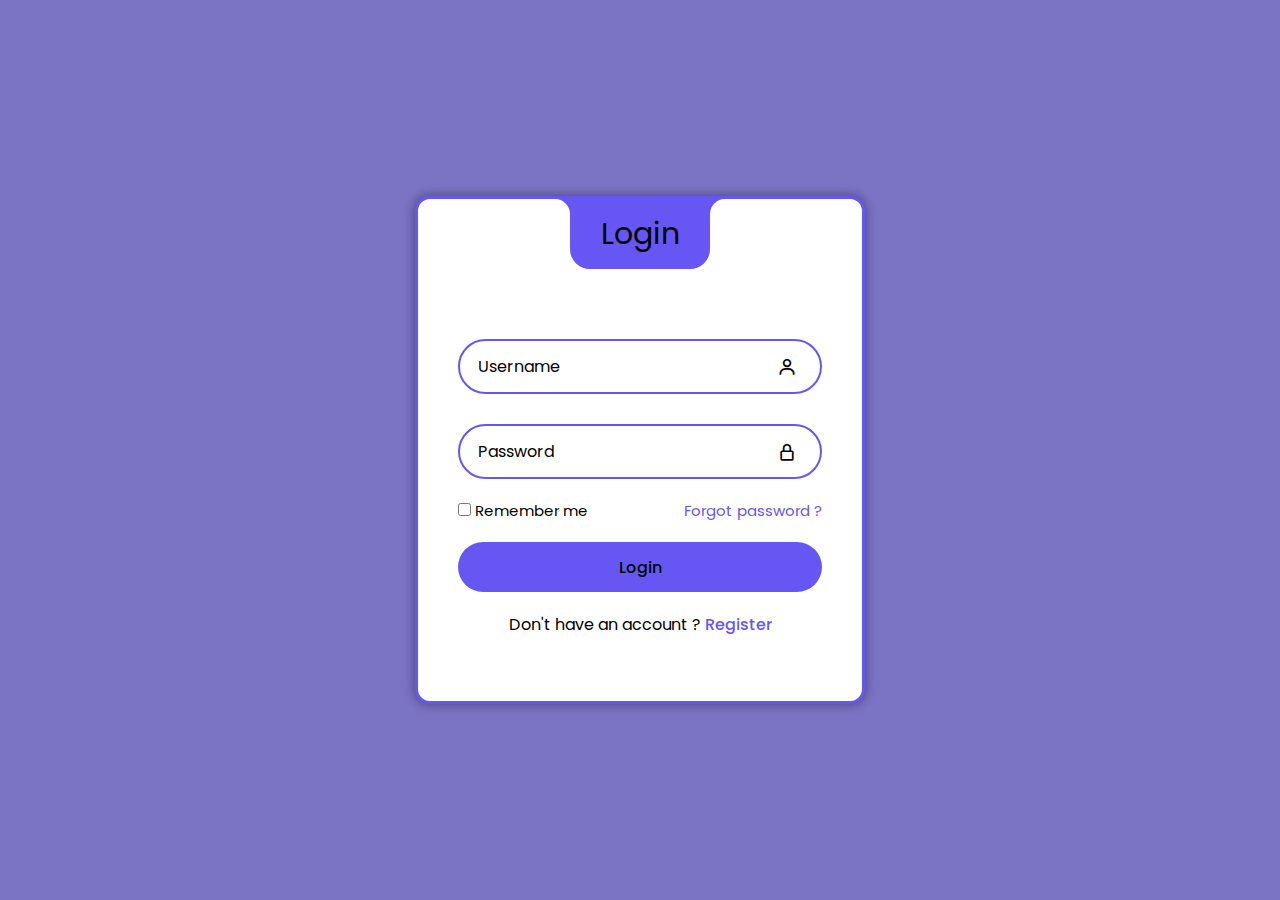
<file: registration/index.html>
<!DOCTYPE html>
 <html lang="en">
   <!-- coding by helpme_coder -->
 <head>
    <meta charset="UTF-8">
    <meta name="viewport" content="width=device-width, initial-scale=1.0">
    <title>Login  form</title>
    <link href='https://unpkg.com/boxicons@2.1.4/css/boxicons.min.css' rel='stylesheet'>
    <link rel="stylesheet" href="style.css">
 </head>
 <body>
    <div class="wrapper">
      <div class="login-box">
         <div class="login-header">
            <span>Login</span>
         </div>
         <div class="input_box">
            <input type="text" id="user" class="input-field" required>
            <label for="user" class="label">Username</label>
            <i class="bx bx-user icon"></i>
         </div>
         <div class="input_box">
            <input type="password" id="pass" class="input-field" required>
            <label for="pass" class="label">Password</label>
            <i class="bx bx-lock-alt icon"></i>
         </div>
         <div class="remember-forgot">
            <div class="remember-me">
               <input type="checkbox" id="remember">
               <label for="remember"> Remember me </label>
            </div>
            <div class="forgot">
               <a href="#">Forgot password ?</a>
            </div>
         </div>
         <div class="input_box">
            <input type="submit" class="input-submit" value="Login">
         </div>
         <div class="register">
            <span>Don't have an account ? <a href="#">Register</a></span>
         </div>
      </div>
    </div>
 </body>
 </html>
</file>
<file: registration/style.css>
/* POPPINS FONT */
@import url('https://fonts.googleapis.com/css2?family=Poppins:wght@400;500;600;700&display=swap');

*{
    margin: 0;
    padding: 0;
    box-sizing: border-box;
    font-family: 'Poppins', sans-serif;
}

/* ===== COLOR VARIABLES ===== */

:root{
    --primary-color: #6657f4;
    --second-color: #ffffff; 
    --black-color: #000000;
}

/* ===== BODY - BACKGROUND IMAGE ===== */

body{
    
    background: #9a90f5;
}


/* ===== Reusable CSS ===== */

a{
    text-decoration: none;
    color: var(--second-color);
}
a:hover{
    text-decoration: underline;

}


/* ===== WRAPPER ===== */

.wrapper{
    width: 100%;
    display: flex;
    justify-content: center;
    align-items: center;
    min-height: 100vh;
    background-color: rgba(0,0,0,0.2);
}

.login-box{
    position: relative;
    width: 450px;
    border: 3px solid var(--primary-color);
    border-radius: 15px;
    padding: 7.5em 2.5em 4em 2.5em;
    background-color: #ffffff;
    box-shadow: 0px 0px 10px 2px rgba(0,0,0,0.3);
}

.login-header{
    position: absolute;
    top: 0;
    left: 50%;
    transform: translateX(-50%);
    display: flex;
    align-items: center;
    justify-content: center;
    background-color:var(--primary-color);
    width: 140px;
    height: 70px;
    border-radius: 0 0 20px 20px ;
}

.login-header span {
    font-size: 30px;
    color: var(--black-color);
}

.login-header::before{
    content: "";
    position: absolute;
    top: 0;
    left: -30px; 
    width: 30px;
    height: 30px;
    border-top-right-radius: 50%;
    background: transparent;
    box-shadow: 15px 0 0 0 var(--primary-color);
}

.login-header::after{
    content: "";
    position: absolute;
    top: 0;
    right: -30px; 
    width: 30px;
    height: 30px;
    border-top-left-radius: 50%;
    background: transparent;
    box-shadow: -15px 0 0 0 var(--primary-color);
}

.input_box{
    position: relative;
    display: flex;
    flex-direction: column;
    margin: 20px 0;
}

.input-field{
    width: 100%;
    height: 55px;
    font-size: 16px;
    background: transparent;
    color: #000000;
    padding-inline: 20px 50px;
    border: 2px solid var(--primary-color);
    border-radius: 30px;
    outline: none;
}

#user{
    margin-bottom: 10px;
}

.label{
    position: absolute;
    top: 15px;
    left: 20px;
    transition: .2s ease-in-out;
}

.input-field:focus ~ .label,
.input-field:valid ~ .label{
    position: absolute;
    top: -10px;
    left: 20px;
    font-size: 14px;
    background-color: var(--primary-color);
    border-radius: 30px;
    color: black;
    padding: 0 10px;

}

.icon{
    position: absolute;
    top: 18px;
    right: 25px;
    font-size: 20px;
}

.remember-forgot{
    display: flex;
    justify-content: space-between;
    font-size: 15px;
}

.input-submit{
    width: 100%;
    height: 50px;
    background: #6657f4;
    font-size: 16px;
    font-weight: 500;
    border: none;
    border-radius: 30px;
    cursor: pointer;
    transition: .3s ease-in-out;
}

.input-submit:hover{
    background: #1d0db2;
}

.register{
    text-align: center;
}

.register a{
    font-weight: 500;
}

a{
    color: #6657f4;
}

@media only screen and (max-width: 564px) {
    .wrapper{
        padding: 20px;
    }
    .login-box{
        padding: 7.5em 1.5em 4em 2.5em;
    }
}
</file>
